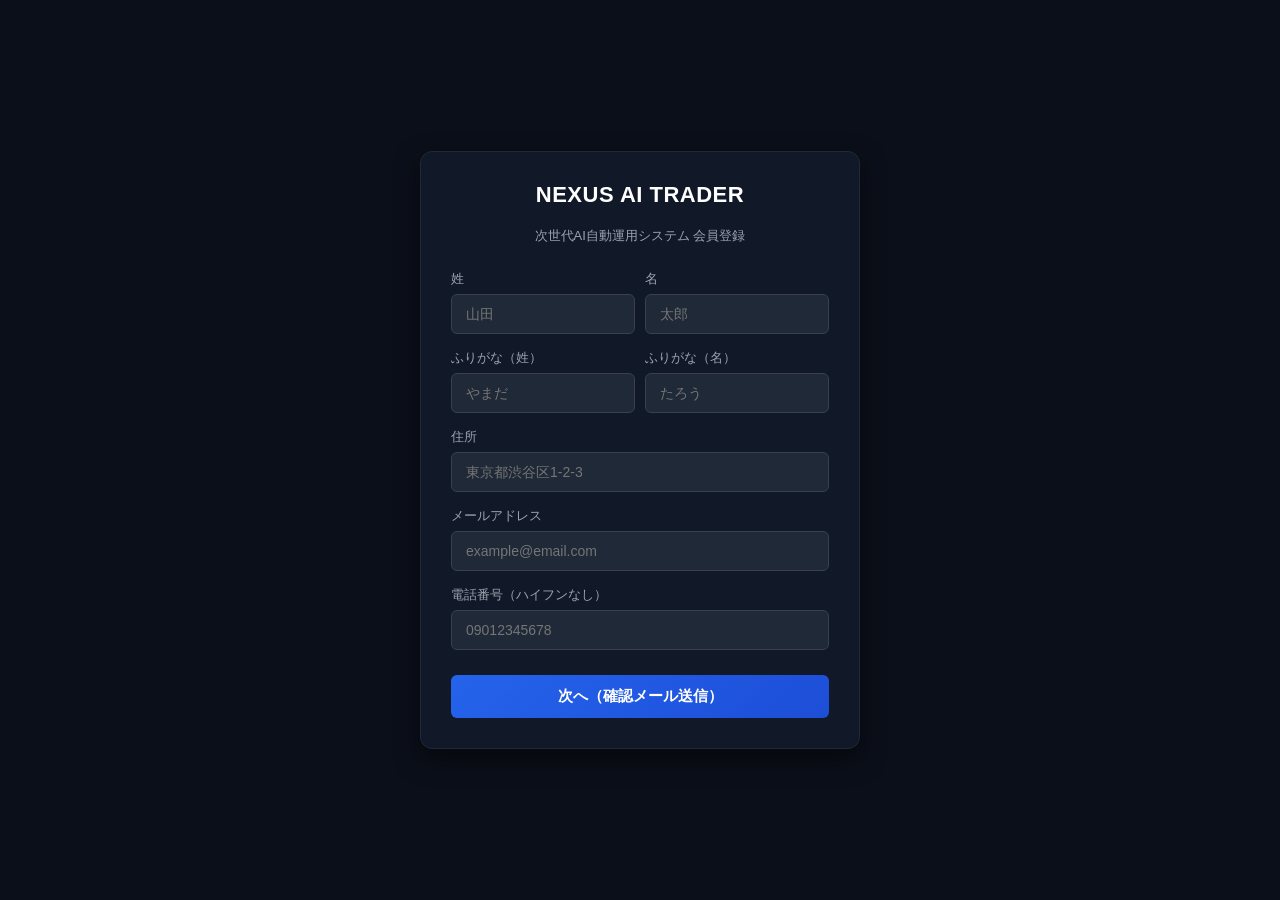
<file: 詐欺用(ネタ)/index.html>
<!DOCTYPE html>
<html lang="ja">
<head>
    <meta charset="UTF-8">
    <meta name="viewport" content="width=device-width, initial-scale=1.0">
    <title>Nexus AI Trader - 次世代自動売買プラットフォーム</title>
    <link rel="stylesheet" href="style.css">
</head>
<body>

    <div class="app-container">
        
        <!-- 【画面1】会員登録フォーム -->
        <div id="registerSection" class="card">
            <h2>NEXUS AI TRADER</h2>
            <p class="subtitle">次世代AI自動運用システム 会員登録</p>
            <form id="registerForm">
                <div class="form-group name-group">
                    <div>
                        <label for="lastName">姓</label>
                        <input type="text" id="lastName" placeholder="山田" required>
                    </div>
                    <div>
                        <label for="firstName">名</label>
                        <input type="text" id="firstName" placeholder="太郎" required>
                    </div>
                </div>

                <div class="form-group name-group">
                    <div>
                        <label for="lastKana">ふりがな（姓）</label>
                        <input type="text" id="lastKana" placeholder="やまだ" required>
                    </div>
                    <div>
                        <label for="firstKana">ふりがな（名）</label>
                        <input type="text" id="firstKana" placeholder="たろう" required>
                    </div>
                </div>

                <div class="form-group">
                    <label for="address">住所</label>
                    <input type="text" id="address" placeholder="東京都渋谷区1-2-3" required>
                </div>

                <div class="form-group">
                    <label for="email">メールアドレス</label>
                    <input type="email" id="email" placeholder="example@email.com" required>
                </div>

                <div class="form-group">
                    <label for="tel">電話番号（ハイフンなし）</label>
                    <input type="tel" id="tel" placeholder="09012345678" required>
                </div>

                <button type="submit" class="primary-btn">次へ（確認メール送信）</button>
            </form>
        </div>

        <!-- 【画面2】メール認証画面 -->
        <div id="verifySection" class="card hidden">
            <h2>メール認証</h2>
            <p class="notice-text"><span id="userEmailDisplay"></span> 宛に確認メールを送信しました。</p>
            
            <div class="gmail-box">
                <div class="gmail-header">
                    <span class="gmail-from">From: Nexus Security &lt;no-reply@nexus-trader.io&gt;</span>
                    <span class="gmail-subject">【Nexus】ご登録確認の認証コード</span>
                </div>
                <div class="gmail-body">
                    <p>自動運用システムの利用を開始するには、以下の4桁のコードを入力してください。</p>
                    <div class="pin-display" id="sentPinBox">----</div>
                </div>
            </div>

            <form id="verifyForm">
                <div class="form-group">
                    <label for="pinCode">4桁の認証コード</label>
                    <input type="text" id="pinCode" placeholder="例: 5821" maxlength="4" required>
                </div>
                <button type="submit" class="primary-btn">認証してダッシュボードへ</button>
                <button type="button" id="backButton" class="secondary-btn">内容を修正する</button>
            </form>
        </div>

        <!-- 【画面3】AIトレード ダッシュボード -->
        <div id="aiDashboardSection" class="card wide-card hidden">
            <div class="dashboard-header">
                <h2>📈 NEXUS TERMINAL <span class="live-badge">LIVE AI</span></h2>
                <div class="user-status-info">
                    <span id="displayUserName"></span> 様 | 登録tel: <span id="displayUserTel"></span>
                </div>
            </div>

            <div class="dashboard-grid">
                <!-- 左側：資産・収益エリア -->
                <div class="dash-col">
                    <div class="balance-card">
                        <span class="balance-label">総資産残高 (USD)</span>
                        <span class="balance-amount" id="balanceAmount">$0.00</span>
                        <span class="profit-indicator" id="profitIndicator">+ $0.00 (0.0%)</span>
                    </div>

                    <div class="ai-status-box">
                        <div class="status-header">AIオートパイロット: <span id="aiStatusText" class="status-waiting">待機中 (要入金)</span></div>
                        <p class="status-text" id="aiStatusDesc">最小入金額 ($250~) を入金すると、高精度AIアルゴリズムによる自動売買が開始されます。</p>
                        <button type="button" id="openDepositModalBtn" class="deposit-action-btn">💳 資金を入金する ($250〜)</button>
                    </div>
                </div>

                <!-- 右側：リアルタイムAIトレードログ -->
                <div class="dash-col">
                    <div class="market-box">
                        <div class="market-title">リアルタイム市場監視 & AI売買シグナル</div>
                        <div class="trade-log-container" id="tradeLogContainer">
                            <div class="log-item">[System] システム初期化完了。AIモデル v4.2 稼働中...</div>
                        </div>
                    </div>
                </div>
            </div>

            <button type="button" id="logoutBtn" class="danger-btn">ログアウト</button>
        </div>

        <!-- 【画面4】クレジットカード決済モーダル -->
        <div id="depositModal" class="modal-overlay hidden">
            <div class="modal-content">
                <h3>💳 クレジットカード決済 (安全な暗号化通信)</h3>
                <p class="modal-desc">AI運用を開始するための証拠金を入金します（最低 <strong>$250</strong> 以上）</p>

                <form id="paymentForm">
                    <div class="form-group">
                        <label for="depositAmount">入金額 (USD) *最低 $250</label>
                        <input type="number" id="depositAmount" value="500" min="250" required>
                    </div>
                    <div class="form-group">
                        <label for="cardName">カード名義人 (ローマ字)</label>
                        <input type="text" id="cardName" placeholder="TARO YAMADA" required>
                    </div>
                    <div class="form-group">
                        <label for="cardNumber">クレジットカード番号</label>
                        <input type="text" id="cardNumber" placeholder="4000 1234 5678 9010" maxlength="19" required>
                    </div>
                    <div class="form-row">
                        <div class="form-group">
                            <label for="cardExpiry">有効期限 (MM/YY)</label>
                            <input type="text" id="cardExpiry" placeholder="12/28" maxlength="5" required>
                        </div>
                        <div class="form-group">
                            <label for="cardCvc">セキュリティコード (CVC)</label>
                            <input type="password" id="cardCvc" placeholder="123" maxlength="4" required>
                        </div>
                    </div>

                    <div class="modal-buttons">
                        <button type="submit" class="primary-btn">決済を実行する</button>
                        <button type="button" id="closeModalBtn" class="secondary-btn">キャンセル</button>
                    </div>
                </form>
            </div>
        </div>

        <!-- SMS通知ポップアップ通知（スマホの通知風） -->
        <div id="smsNotification" class="sms-notification hidden">
            <div class="sms-icon">💬</div>
            <div class="sms-content">
                <div class="sms-sender">SMSメッセージ (登録電話番号宛)</div>
                <div class="sms-text" id="smsTextMessage">決済が完了しました。</div>
            </div>
        </div>

    </div>

    <script src="script.js"></script>
</body>
</html>
</file>
<file: 詐欺用(ネタ)/style.css>
body {
    font-family: -apple-system, BlinkMacSystemFont, "Segoe UI", Roboto, sans-serif;
    background-color: #0b0f19;
    color: #f1f5f9;
    display: flex;
    justify-content: center;
    align-items: center;
    min-height: 100vh;
    margin: 0;
}

.app-container {
    width: 100%;
    max-width: 480px;
    padding: 20px;
    box-sizing: border-box;
}

.wide-card {
    max-width: 750px !important;
}

.card {
    background-color: #111827;
    border: 1px solid #1f2937;
    padding: 30px;
    border-radius: 12px;
    box-shadow: 0 10px 25px rgba(0, 0, 0, 0.5);
}

h2 {
    margin-top: 0;
    text-align: center;
    color: #ffffff;
    font-size: 22px;
    letter-spacing: 0.5px;
}

.subtitle {
    text-align: center;
    font-size: 13px;
    color: #9ca3af;
    margin-bottom: 25px;
}

.form-group {
    margin-bottom: 15px;
}

.form-row {
    display: flex;
    gap: 10px;
}

.form-row > div {
    flex: 1;
}

.name-group {
    display: flex;
    gap: 10px;
}

.name-group > div {
    flex: 1;
}

label {
    display: block;
    margin-bottom: 6px;
    font-size: 13px;
    color: #9ca3af;
}

input {
    width: 100%;
    padding: 11px 14px;
    background-color: #1f2937;
    border: 1px solid #374151;
    border-radius: 6px;
    box-sizing: border-box;
    font-size: 14px;
    color: white;
}

input:focus {
    outline: none;
    border-color: #3b82f6;
}

.primary-btn {
    width: 100%;
    padding: 12px;
    background: linear-gradient(135deg, #2563eb, #1d4ed8);
    color: white;
    border: none;
    border-radius: 6px;
    font-size: 15px;
    font-weight: bold;
    cursor: pointer;
    margin-top: 10px;
    transition: opacity 0.2s;
}

.primary-btn:hover {
    opacity: 0.9;
}

.secondary-btn {
    width: 100%;
    padding: 12px;
    background-color: #374151;
    color: white;
    border: none;
    border-radius: 6px;
    font-size: 15px;
    cursor: pointer;
    margin-top: 10px;
}

.secondary-btn:hover {
    background-color: #4b5563;
}

.danger-btn {
    width: 100%;
    padding: 10px;
    background-color: #7f1d1d;
    color: #fca5a5;
    border: 1px solid #991b1b;
    border-radius: 6px;
    font-size: 14px;
    cursor: pointer;
    margin-top: 20px;
}

.danger-btn:hover {
    background-color: #991b1b;
    color: white;
}

.hidden {
    display: none !important;
}

.notice-text {
    font-size: 13px;
    color: #cbd5e1;
    text-align: center;
    margin-bottom: 15px;
}

#userEmailDisplay {
    font-weight: bold;
    color: #60a5fa;
}

/* Gmail風ボックス */
.gmail-box {
    background-color: #1f2937;
    border: 1px solid #374151;
    border-radius: 8px;
    padding: 15px;
    margin-bottom: 20px;
}

.gmail-header {
    border-bottom: 1px solid #374151;
    padding-bottom: 8px;
    margin-bottom: 10px;
    font-size: 11px;
    color: #9ca3af;
}

.gmail-from {
    display: block;
    font-weight: bold;
    color: #e2e8f0;
}

.gmail-subject {
    display: block;
    margin-top: 2px;
}

.gmail-body {
    font-size: 13px;
    color: #cbd5e1;
    line-height: 1.4;
}

.pin-display {
    text-align: center;
    font-size: 26px;
    font-weight: bold;
    letter-spacing: 6px;
    color: #60a5fa;
    background-color: #0f172a;
    padding: 10px;
    border-radius: 6px;
    margin-top: 10px;
    border: 1px dashed #3b82f6;
}

/* ダッシュボードレイアウト */
.dashboard-header {
    display: flex;
    justify-content: space-between;
    align-items: center;
    border-bottom: 1px solid #1f2937;
    padding-bottom: 15px;
    margin-bottom: 20px;
}

.live-badge {
    background-color: #065f46;
    color: #34d399;
    font-size: 11px;
    padding: 2px 8px;
    border-radius: 4px;
    vertical-align: middle;
}

.user-status-info {
    font-size: 12px;
    color: #9ca3af;
}

.dashboard-grid {
    display: flex;
    gap: 20px;
}

.dash-col {
    flex: 1;
}

@media (max-width: 650px) {
    .dashboard-grid {
        flex-direction: column;
    }
}

.balance-card {
    background: linear-gradient(135deg, #1e3a8a, #1e1b4b);
    border: 1px solid #3b82f6;
    padding: 20px;
    border-radius: 8px;
    text-align: center;
    margin-bottom: 15px;
}

.balance-label {
    display: block;
    font-size: 12px;
    color: #93c5fd;
    margin-bottom: 5px;
}

.balance-amount {
    font-size: 30px;
    font-weight: bold;
    color: white;
    letter-spacing: 1px;
}

.profit-indicator {
    display: block;
    font-size: 13px;
    color: #34d399;
    margin-top: 5px;
    font-weight: bold;
}

.ai-status-box {
    background-color: #1f2937;
    border: 1px solid #374151;
    border-radius: 8px;
    padding: 15px;
    font-size: 13px;
}

.status-header {
    font-weight: bold;
    color: white;
    margin-bottom: 6px;
}

.status-waiting {
    color: #f59e0b;
}

.status-active {
    color: #10b981;
}

.status-text {
    color: #9ca3af;
    margin: 0 0 12px 0;
    line-height: 1.4;
    font-size: 12px;
}

.deposit-action-btn {
    width: 100%;
    padding: 10px;
    background: linear-gradient(135deg, #059669, #047857);
    color: white;
    border: none;
    border-radius: 6px;
    font-weight: bold;
    cursor: pointer;
    font-size: 14px;
}

.deposit-action-btn:hover {
    opacity: 0.9;
}

.market-box {
    background-color: #0f172a;
    border: 1px solid #1f2937;
    border-radius: 8px;
    padding: 12px;
    height: 220px;
    display: flex;
    flex-direction: column;
}

.market-title {
    font-size: 12px;
    color: #9ca3af;
    border-bottom: 1px solid #1f2937;
    padding-bottom: 6px;
    margin-bottom: 8px;
}

.trade-log-container {
    flex: 1;
    overflow-y: auto;
    font-family: monospace;
    font-size: 11px;
    color: #38bdf8;
    display: flex;
    flex-direction: column;
    gap: 4px;
}

.log-item {
    padding: 3px 6px;
    background-color: rgba(30, 41, 59, 0.5);
    border-radius: 3px;
    border-left: 2px solid #3b82f6;
}

.log-buy {
    color: #34d399;
    border-left-color: #10b981;
}

.log-sell {
    color: #f87171;
    border-left-color: #ef4444;
}

/* モーダル */
.modal-overlay {
    position: fixed;
    top: 0;
    left: 0;
    width: 100%;
    height: 100%;
    background-color: rgba(0, 0, 0, 0.7);
    display: flex;
    justify-content: center;
    align-items: center;
    z-index: 100;
}

.modal-content {
    background-color: #111827;
    border: 1px solid #374151;
    padding: 25px;
    border-radius: 12px;
    width: 100%;
    max-width: 420px;
    box-shadow: 0 20px 25px rgba(0,0,0,0.7);
}

.modal-content h3 {
    margin-top: 0;
    font-size: 18px;
    color: white;
}

.modal-desc {
    font-size: 12px;
    color: #9ca3af;
    margin-bottom: 15px;
}

/* SMS通知ポップアップ */
.sms-notification {
    position: fixed;
    bottom: 20px;
    right: 20px;
    background-color: #1e293b;
    border-left: 4px solid #10b981;
    border-top: 1px solid #334155;
    border-right: 1px solid #334155;
    border-bottom: 1px solid #334155;
    padding: 15px;
    border-radius: 8px;
    display: flex;
    align-items: center;
    gap: 12px;
    box-shadow: 0 10px 25px rgba(0,0,0,0.5);
    z-index: 1000;
    max-width: 320px;
    animation: slideUp 0.3s ease-out;
}

@keyframes slideUp {
    from { transform: translateY(100px); opacity: 0; }
    to { transform: translateY(0); opacity: 1; }
}

.sms-icon {
    font-size: 22px;
}

.sms-sender {
    font-size: 11px;
    color: #9ca3af;
    font-weight: bold;
}

.sms-text {
    font-size: 13px;
    color: #f1f5f9;
    margin-top: 2px;
}
</file>
